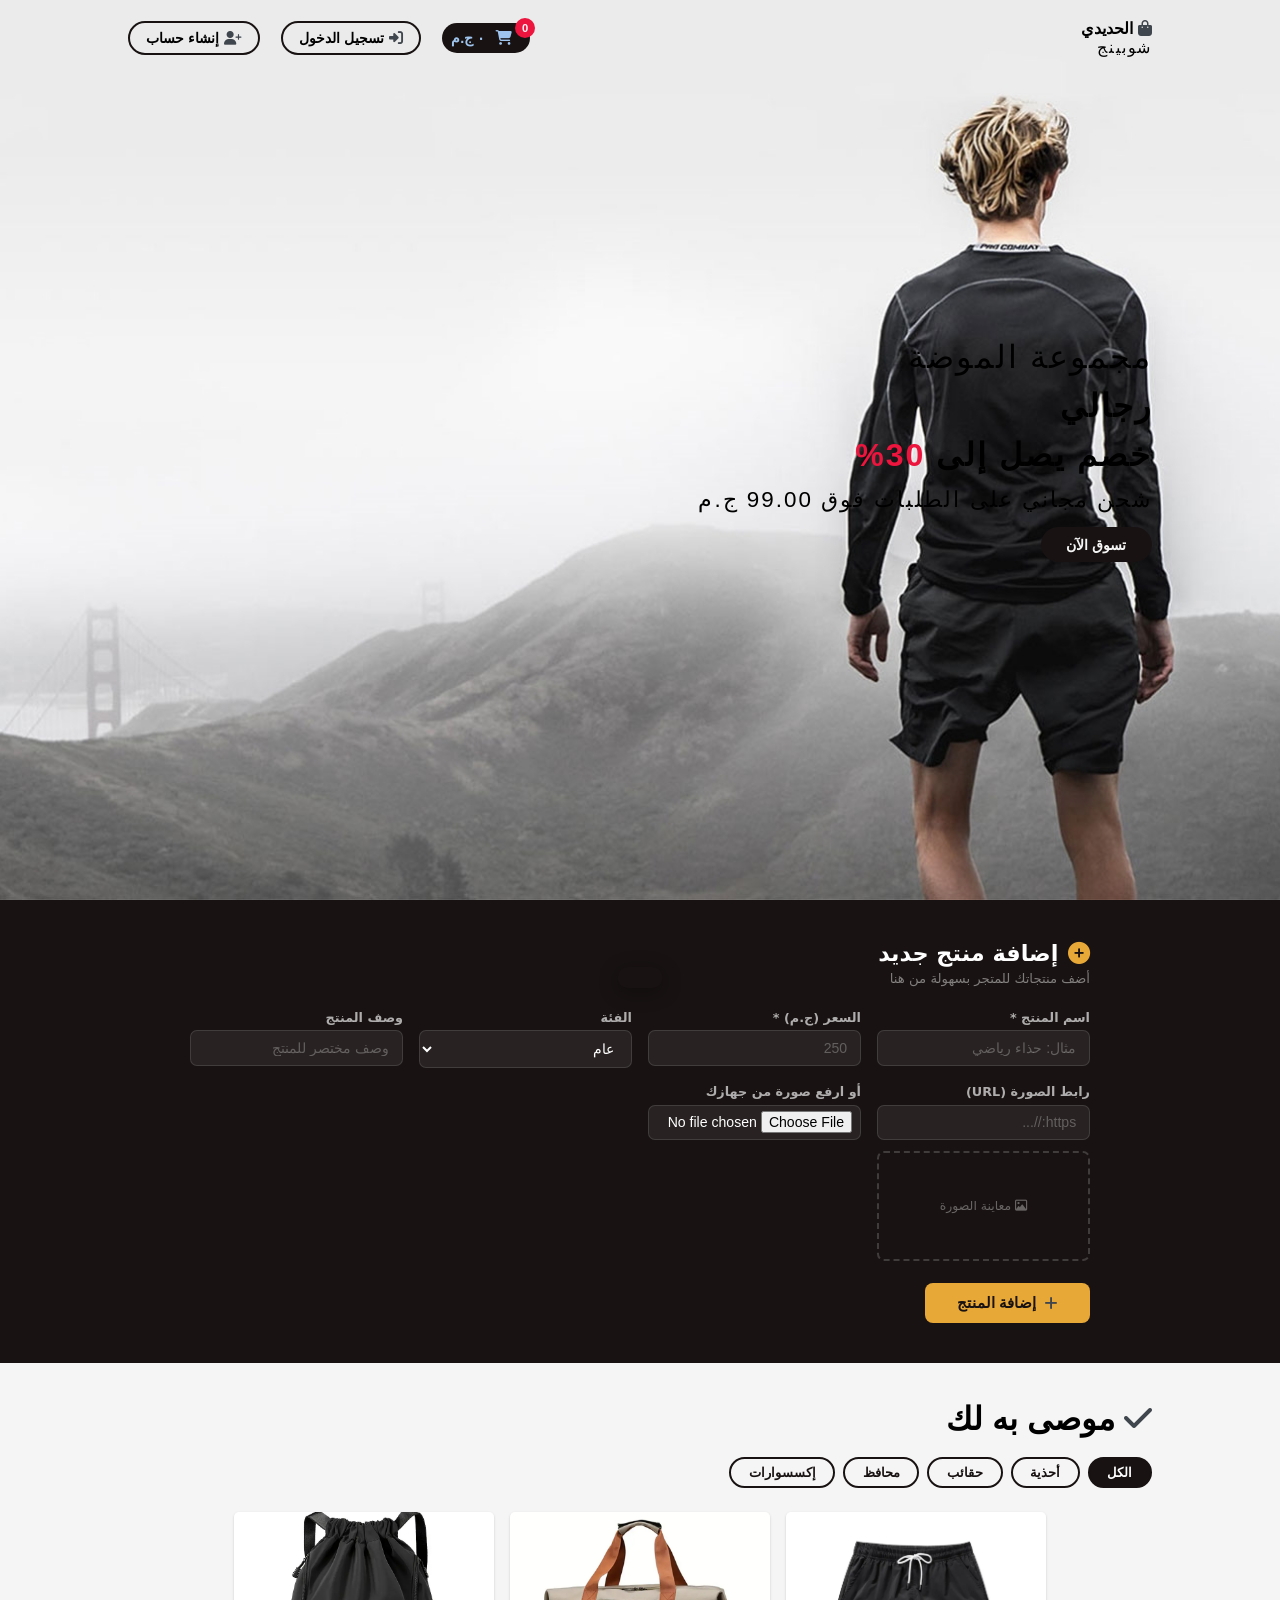
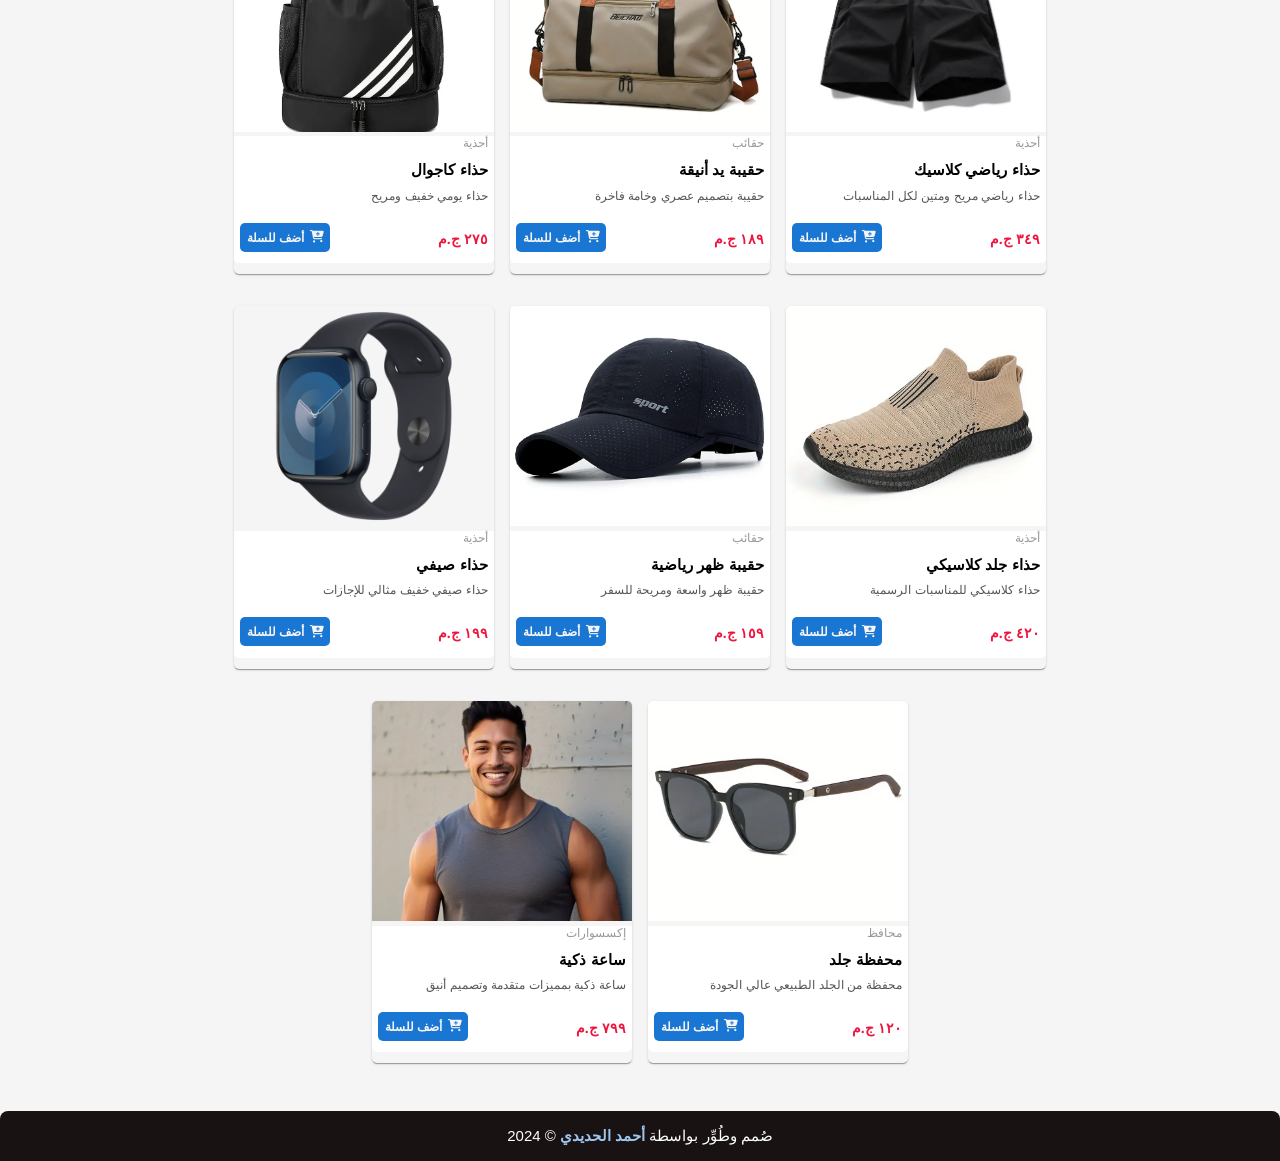
<file: index.html>
<!DOCTYPE html>
<html lang="ar" dir="rtl">

<head>
  <meta charset="UTF-8" />
  <meta name="viewport" content="width=device-width, initial-scale=1.0" />
  <link rel="shortcut icon" href="./images/bag-shopping-solid.svg" type="image/x-icon">
  <link rel="stylesheet" href="css/main.css" />
  <link rel="stylesheet" href="css/header.css">
  <link rel="stylesheet" href="css/pages/index.css">
  <link rel="stylesheet" href="css/pages/footer.css">
  <link rel="stylesheet" href="css/cart-drawer.css">
  <link rel="stylesheet" href="https://cdnjs.cloudflare.com/ajax/libs/font-awesome/6.6.0/css/all.min.css"
    integrity="sha512-Kc323vGBEqzTmouAECnVceyQqyqdsSiqLQISBL29aUW4U/M7pSPA/gEUZQqv1cwx4OnYxTxve5UMg5GT6L4JJg=="
    crossorigin="anonymous" referrerpolicy="no-referrer" />
  <title>متجر الحديدي</title>
</head>

<body>

  <div class="top-img">
    <header id="head" class="flex">
      <div class="logo">
        <i class="fa-solid fa-bag-shopping"></i>
        <span>الحديدي</span>
        <p>شوبينج</p>
      </div>
      <div class="links">
        <button class="cart" id="cart-btn" onclick="openCart()">
          <i class="fa-solid fa-cart-shopping"></i>
          <span id="header-total">0.00 ج.م</span>
          <span class="proudct-number" id="header-count">0</span>
        </button>
        <a href="./pages/signin.html" class="sign"><i class="fa-solid fa-right-to-bracket"></i>تسجيل الدخول</a>
        <a href="./pages/register.html" class="register"><i class="fa-solid fa-user-plus"></i>إنشاء حساب</a>
      </div>
    </header>

    <section class="content">
      <div class="lifestyle">مجموعة الموضة</div>
      <div class="men">رجالي</div>
      <div class="sale">خصم يصل إلى
        <span>30%</span>
      </div>
      <div class="get-free">شحن مجاني على الطلبات فوق
        <span>99.00 ج.م</span>
      </div>
      <button onclick="document.getElementById('products-section').scrollIntoView({behavior:'smooth'})">تسوق الآن</button>
    </section>
  </div>

  <!-- قسم إضافة منتج -->
  <section class="add-product-section" id="add-section">
    <div class="add-product-inner">
      <h2><i class="fa-solid fa-circle-plus"></i> إضافة منتج جديد</h2>
      <p class="add-sub">أضف منتجاتك للمتجر بسهولة من هنا</p>
      <div class="add-form-grid">
        <div class="form-grp">
          <label>اسم المنتج *</label>
          <input type="text" id="inp-name" placeholder="مثال: حذاء رياضي" />
        </div>
        <div class="form-grp">
          <label>السعر (ج.م) *</label>
          <input type="number" id="inp-price" placeholder="250" min="1" />
        </div>
        <div class="form-grp">
          <label>الفئة</label>
          <select id="inp-cat">
            <option value="عام">عام</option>
            <option value="أحذية">أحذية</option>
            <option value="حقائب">حقائب</option>
            <option value="ملابس">ملابس</option>
            <option value="إكسسوارات">إكسسوارات</option>
            <option value="أحزمة">أحزمة</option>
            <option value="قبعات">قبعات</option>
            <option value="نظارات">نظارات</option>
            <option value="محافظ">محافظ</option>
          </select>
        </div>
        <div class="form-grp">
          <label>وصف المنتج</label>
          <input type="text" id="inp-desc" placeholder="وصف مختصر للمنتج" />
        </div>
        <div class="form-grp">
          <label>رابط الصورة (URL)</label>
          <input type="url" id="inp-img-url" placeholder="https://..." oninput="previewFromUrl(this.value)" />
          <div class="img-preview-box" id="url-preview">
            <span><i class="fa-regular fa-image"></i> معاينة الصورة</span>
          </div>
        </div>
        <div class="form-grp">
          <label>أو ارفع صورة من جهازك</label>
          <input type="file" id="inp-img-file" accept="image/*" onchange="previewFromFile(this)" />
        </div>
      </div>
      <button class="btn-submit-product" onclick="addProduct()">
        <i class="fa-solid fa-plus"></i> إضافة المنتج
      </button>
    </div>
  </section>

  <main id="products-section">
    <h1 class="recommended"><i class="fa-solid fa-check"></i> موصى به لك</h1>
    <div class="filter-bar" id="filter-bar">
      <button class="filter-btn active" onclick="filterProducts('الكل', this)">الكل</button>
    </div>
    <section class="proudcts flex" id="products-grid"></section>
  </main>

  <footer>صُمم وطُوِّر بواسطة <span>أحمد الحديدي</span> © 2024</footer>

  <!-- Cart Drawer -->
  <div class="cart-overlay" id="cart-overlay" onclick="closeCart()"></div>
  <div class="cart-drawer" id="cart-drawer">
    <div class="cart-drawer-header">
      <h2><i class="fa-solid fa-cart-shopping"></i> سلة المشتريات</h2>
      <button class="btn-close-cart" onclick="closeCart()"><i class="fa-solid fa-xmark"></i></button>
    </div>
    <div class="cart-drawer-body" id="cart-body">
      <div class="cart-empty-state">
        <i class="fa-solid fa-cart-shopping"></i>
        <p>السلة فارغة</p>
      </div>
    </div>
    <div class="cart-drawer-footer" id="cart-footer" style="display:none;">
      <div class="cart-row"><span>المجموع الفرعي</span><strong id="cart-subtotal">0 ج.م</strong></div>
      <div class="cart-row"><span>الشحن</span><strong id="cart-shipping">مجاني</strong></div>
      <div class="cart-row total-row"><span>الإجمالي</span><strong id="cart-grand-total">0 ج.م</strong></div>
      <button class="btn-checkout"><i class="fa-solid fa-lock"></i> إتمام الشراء</button>
      <button class="btn-clear" onclick="clearCart()"><i class="fa-solid fa-trash-can"></i> إفراغ السلة</button>
    </div>
  </div>

  <div class="toast-msg" id="toast"><span id="toast-text"></span></div>

  <script src="js/main.js"></script>
  <script src="js/store.js"></script>
</body>
</html>
</file>
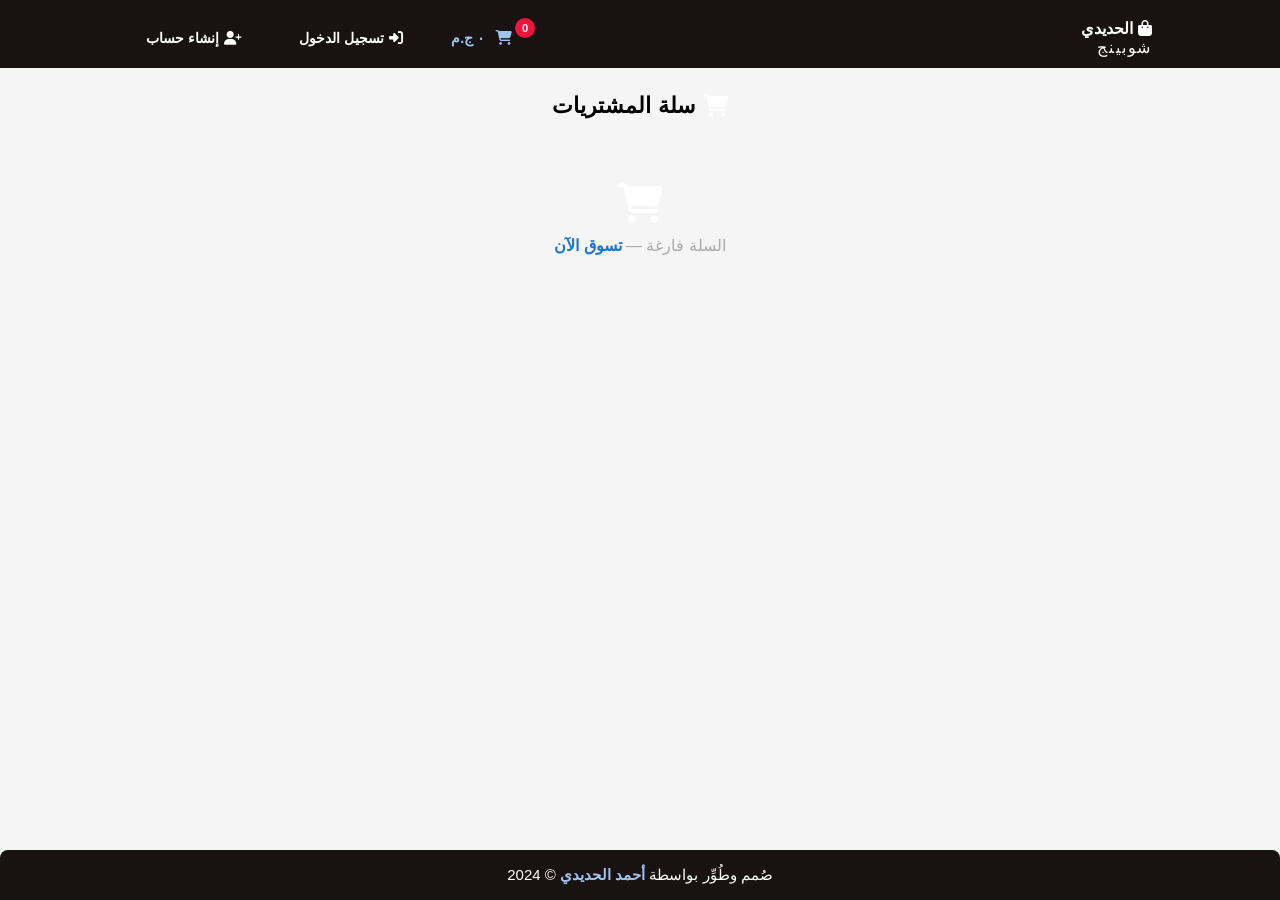
<file: pages/Cart.html>
<!DOCTYPE html>
<html lang="ar" dir="rtl">
<head>
  <meta charset="UTF-8">
  <meta name="viewport" content="width=device-width, initial-scale=1.0">
  <link rel="shortcut icon" href="../images/bag-shopping-solid.svg" type="image/x-icon">
  <link rel="stylesheet" href="../css/main.css">
  <link rel="stylesheet" href="../css/pages/cart.css">
  <link rel="stylesheet" href="../css/header.css">
  <link rel="stylesheet" href="../css/pages/footer.css">
  <link rel="stylesheet" href="https://cdnjs.cloudflare.com/ajax/libs/font-awesome/6.6.0/css/all.min.css"
    integrity="sha512-Kc323vGBEqzTmouAECnVceyQqyqdsSiqLQISBL29aUW4U/M7pSPA/gEUZQqv1cwx4OnYxTxve5UMg5GT6L4JJg=="
    crossorigin="anonymous" referrerpolicy="no-referrer" />
  <title>سلة المشتريات — الحديدي</title>
</head>
<body>
  <div class="container">
    <header class="flex">
      <a href="../index.html" class="logo">
        <i class="fa-solid fa-bag-shopping"></i>
        <span>الحديدي</span>
        <p>شوبينج</p>
      </a>
      <div class="links">
        <a href="../index.html" class="cart">
          <i class="fa-solid fa-cart-shopping"></i>
          <span id="header-total">0.00 ج.م</span>
          <span class="proudct-number" id="header-count">0</span>
        </a>
        <a href="./signin.html" class="sign"><i class="fa-solid fa-right-to-bracket"></i>تسجيل الدخول</a>
        <a href="./register.html" class="register"><i class="fa-solid fa-user-plus"></i>إنشاء حساب</a>
      </div>
    </header>

    <main>
      <h1 class="cart-page-title"><i class="fa-solid fa-cart-shopping"></i> سلة المشتريات</h1>
      <section class="main-cart" id="cart-items-list">
        <!-- تُولَّد بـ JS -->
      </section>

      <div class="cart-actions" id="cart-actions" style="display:none;">
        <button class="claer" onclick="clearCart()">
          <i class="fa-solid fa-trash-can"></i> إفراغ السلة
        </button>
      </div>

      <div class="cart-empty-page" id="cart-empty-page">
        <i class="fa-solid fa-cart-shopping"></i>
        <p>السلة فارغة — <a href="../index.html">تسوق الآن</a></p>
      </div>

      <section class="summary" id="cart-summary" style="display:none;">
        <h1>ملخص الطلب</h1>
        <div class="sup flex">
          <p>المجموع الفرعي</p>
          <span id="cart-subtotal">0 ج.م</span>
        </div>
        <div class="sup flex">
          <p>الشحن</p>
          <span id="cart-shipping">مجاني</span>
        </div>
        <div class="sup flex total-line">
          <p><strong>الإجمالي</strong></p>
          <span id="cart-grand-total"><strong>0 ج.م</strong></span>
        </div>
        <button class="check"><i class="fa-solid fa-lock"></i> إتمام الشراء</button>
        <a href="./signin.html">
          <p>سجل دخولك لإتمام الطلب</p>
        </a>
      </section>
    </main>

    <footer>صُمم وطُوِّر بواسطة <span>أحمد الحديدي</span> © 2024</footer>
  </div>

  <div class="toast-msg" id="toast"><span id="toast-text"></span></div>

  <script>
    // قراءة السلة من localStorage
    let cart = JSON.parse(localStorage.getItem('hd_cart') || '[]');

    function saveCart() { localStorage.setItem('hd_cart', JSON.stringify(cart)); }

    function renderCart() {
      const list    = document.getElementById('cart-items-list');
      const actions = document.getElementById('cart-actions');
      const summary = document.getElementById('cart-summary');
      const emptyEl = document.getElementById('cart-empty-page');

      const total = cart.reduce((s, i) => s + i.price * i.qty, 0);
      const count = cart.reduce((s, i) => s + i.qty, 0);

      document.getElementById('header-total').textContent = total.toLocaleString('ar-EG') + ' ج.م';
      document.getElementById('header-count').textContent = count;

      if (cart.length === 0) {
        list.innerHTML = '';
        actions.style.display = 'none';
        summary.style.display = 'none';
        emptyEl.style.display = 'block';
        return;
      }

      emptyEl.style.display = 'none';
      actions.style.display = 'block';
      summary.style.display = 'block';

      list.innerHTML = cart.map(item => `
        <article class="proudct flex">
          <button class="delete" onclick="removeItem(${item.id})">
            <i class="fa-solid fa-trash-can" style="color:#e12323;"></i>
          </button>
          <span class="price">${(item.price * item.qty).toLocaleString('ar-EG')} ج.م</span>
          <button class="minus" onclick="changeQty(${item.id}, -1)">
            <i class="fa-solid fa-minus" style="color:var(--buttonColor);"></i>
          </button>
          <span class="stock">${item.qty}</span>
          <button class="plus" onclick="changeQty(${item.id}, 1)">
            <i class="fa-solid fa-plus" style="color:var(--buttonColor);"></i>
          </button>
          <h2 class="proudct-name">${item.name}</h2>
          <img style="width:55px;height:55px;object-fit:cover;border-radius:5px;"
               src="${item.img || ''}" alt="${item.name}"
               onerror="this.src='https://via.placeholder.com/55?text=منتج'">
        </article>
      `).join('');

      const shipping = total >= 99 ? 'مجاني' : '30 ج.م';
      const grand    = total >= 99 ? total : total + 30;
      document.getElementById('cart-subtotal').textContent    = total.toLocaleString('ar-EG') + ' ج.م';
      document.getElementById('cart-shipping').textContent    = shipping;
      document.getElementById('cart-grand-total').innerHTML   = '<strong>' + grand.toLocaleString('ar-EG') + ' ج.م</strong>';
    }

    function changeQty(id, delta) {
      const item = cart.find(x => x.id === id);
      if (!item) return;
      item.qty += delta;
      if (item.qty <= 0) { removeItem(id); return; }
      saveCart();
      renderCart();
    }

    function removeItem(id) {
      cart = cart.filter(x => x.id !== id);
      saveCart();
      renderCart();
      showToast('تم حذف المنتج');
    }

    function clearCart() {
      cart = [];
      saveCart();
      renderCart();
      showToast('تم إفراغ السلة');
    }

    function showToast(msg) {
      const t = document.getElementById('toast');
      document.getElementById('toast-text').textContent = msg;
      t.classList.add('show');
      setTimeout(() => t.classList.remove('show'), 2500);
    }

    renderCart();
  </script>
</body>
</html>
</file>
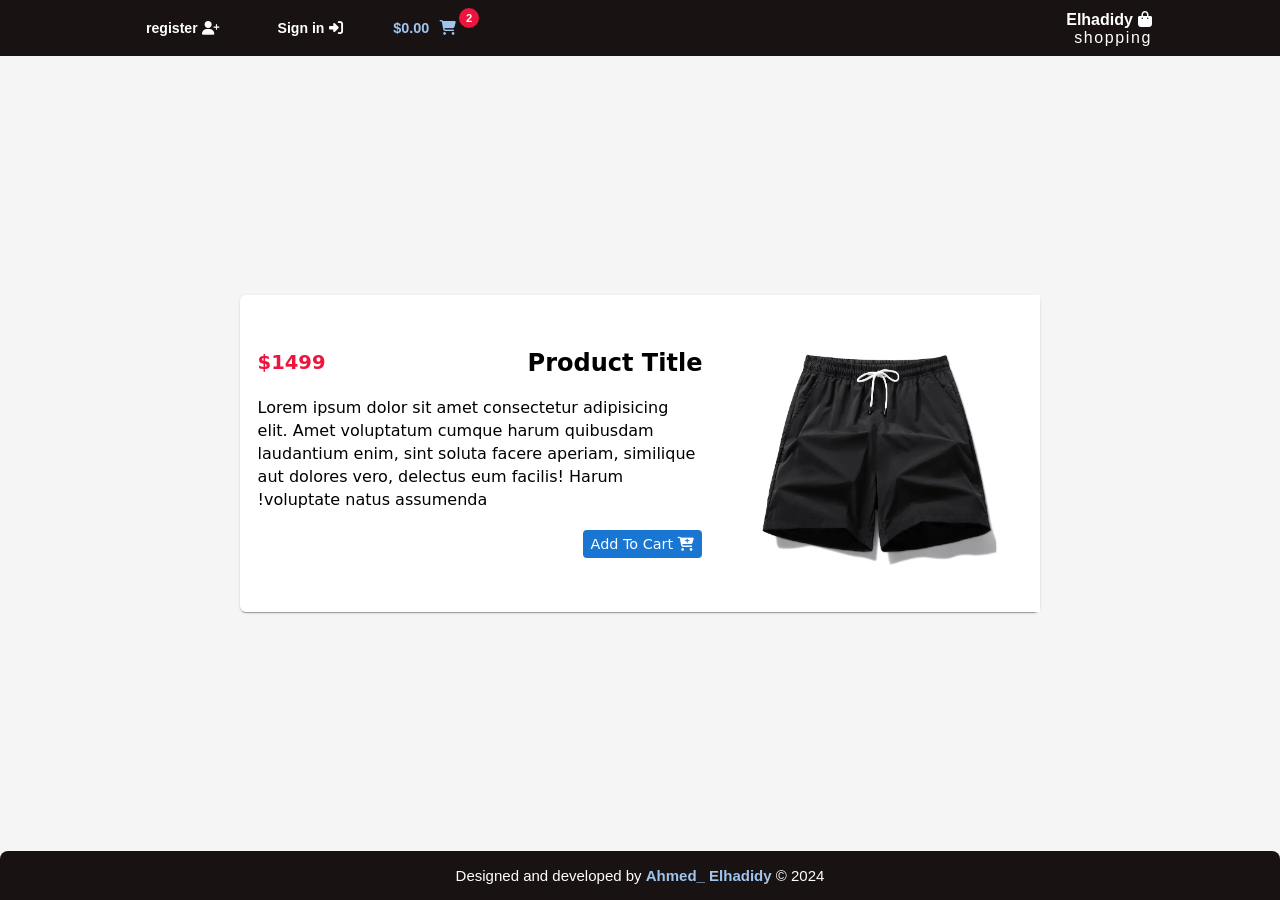
<file: pages/products-detels .html>
<!DOCTYPE html>
<html lang="en">
<head>
    <meta charset="UTF-8">
    <meta name="viewport" content="width=device-width, initial-scale=1.0">
    <link rel="shortcut icon" href="/images/bag-shopping-solid.svg" type="image/x-icon">
    <link rel="stylesheet" href="../css/main.css">
    <link rel="stylesheet" href="../css/header.css">
    <link rel="stylesheet" href="../css/pages/footer.css">
    <link rel="stylesheet" href="https://cdnjs.cloudflare.com/ajax/libs/font-awesome/6.6.0/css/all.min.css"
    integrity="sha512-Kc323vGBEqzTmouAECnVceyQqyqdsSiqLQISBL29aUW4U/M7pSPA/gEUZQqv1cwx4OnYxTxve5UMg5GT6L4JJg=="
    crossorigin="anonymous" referrerpolicy="no-referrer" />
    <link rel="stylesheet" href="../css/pages/products-detels.css">
    <title>Products-Details</title>
</head>
<body>
 <div class="container">
   <header class="flex">
     <a href="/index.html" class="logo">
       <i class="fa-solid fa-bag-shopping"></i>
       <span>Elhadidy</span>
       <p>shopping</p>
     </a>
     <div class="links">
       <a href="Cart.html" class="cart"><i class="fa-solid fa-cart-shopping"></i>
         $0.00<span class="proudct-number">2</span>
         <a href="./signin.html" class="sign"><i class="fa-solid fa-right-to-bracket"></i>Sign in</a>
         <a href="register.html" class="register"><i class="fa-solid fa-user-plus"></i>register</a>
     </div>
   </header>
  <main>
    <section class="details flex">
      <img src="/images/1.png" alt="">
      <div class="content">
        <h2 class="flex">Product Title<span>$1499</span></h2>
        <p>Lorem ipsum dolor sit amet consectetur adipisicing elit.
           Amet voluptatum cumque harum quibusdam laudantium enim, 
           sint soluta facere aperiam, similique aut dolores vero,
            delectus eum facilis! Harum voluptate natus assumenda!</p>
            <button class="flex">
              <i class="fa-solid fa-cart-plus"></i>
               Add To Cart
            </button>
      </div>
    </section>
  </main> 
   <footer>Designed and developed by <span>Ahmed_ Elhadidy</span> © 2024 </footer>
 </div>
</body>
</html>
</file>
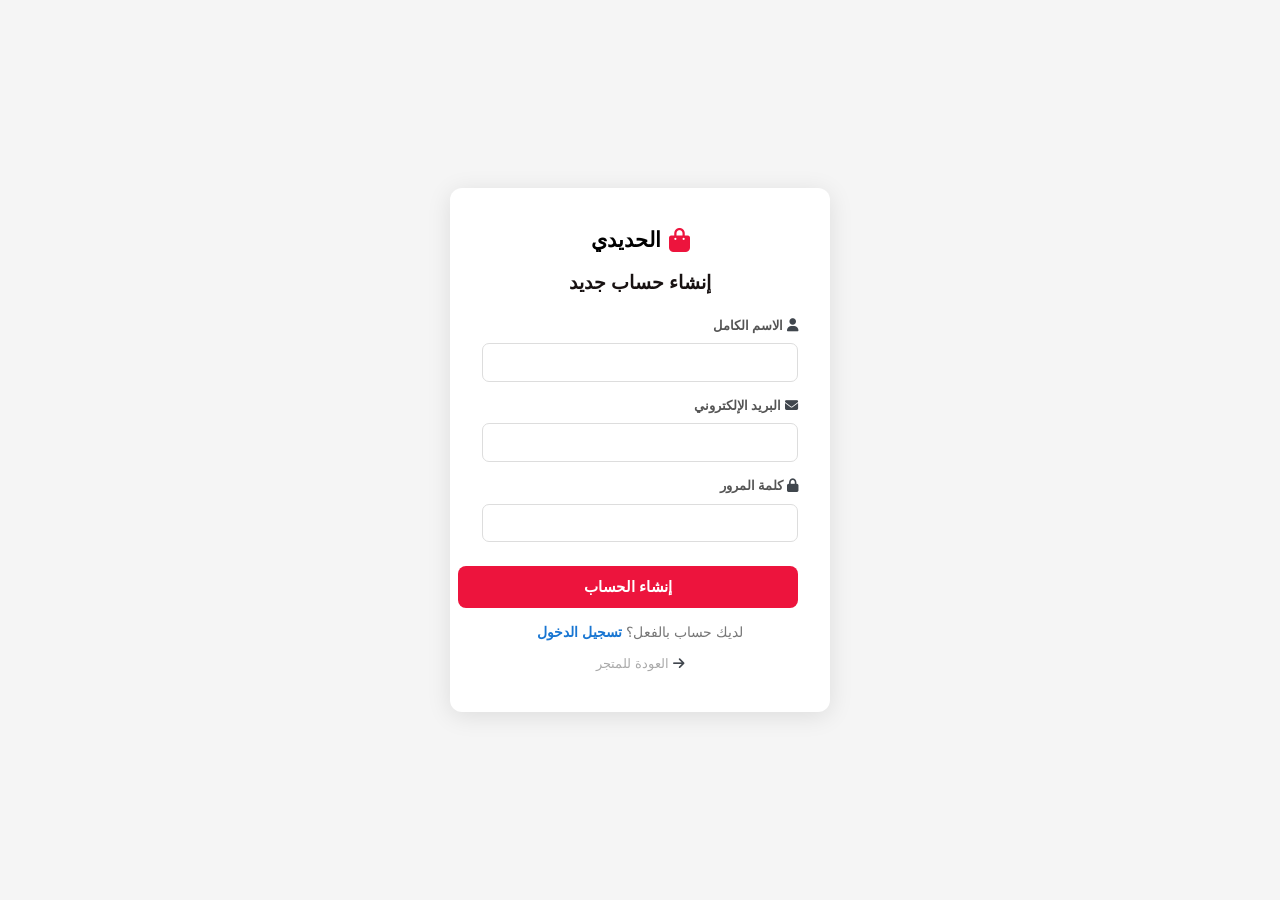
<file: pages/register.html>
<!DOCTYPE html>
<html lang="ar" dir="rtl">
<head>
  <meta charset="UTF-8">
  <meta name="viewport" content="width=device-width, initial-scale=1.0">
  <link rel="shortcut icon" href="../images/bag-shopping-solid.svg" type="image/x-icon">
  <link rel="stylesheet" href="../css/main.css">
  <link rel="stylesheet" href="../css/pages/register.css">
  <link rel="stylesheet" href="../css/header.css">
  <link rel="stylesheet" href="../css/pages/footer.css">
  <link rel="stylesheet" href="https://cdnjs.cloudflare.com/ajax/libs/font-awesome/6.6.0/css/all.min.css"
    integrity="sha512-Kc323vGBEqzTmouAECnVceyQqyqdsSiqLQISBL29aUW4U/M7pSPA/gEUZQqv1cwx4OnYxTxve5UMg5GT6L4JJg=="
    crossorigin="anonymous" referrerpolicy="no-referrer" />
  <title>إنشاء حساب — الحديدي</title>
</head>
<body>
  <div class="auth-container">
    <div class="auth-card">
      <div class="auth-logo">
        <i class="fa-solid fa-bag-shopping"></i>
        <span>الحديدي</span>
      </div>
      <h1>إنشاء حساب جديد</h1>
      <div class="form-grp">
        <label><i class="fa-solid fa-user"></i> الاسم الكامل</label>
        <input type="text" placeholder="أحمد محمد" />
      </div>
      <div class="form-grp">
        <label><i class="fa-solid fa-envelope"></i> البريد الإلكتروني</label>
        <input type="email" placeholder="example@mail.com" />
      </div>
      <div class="form-grp">
        <label><i class="fa-solid fa-lock"></i> كلمة المرور</label>
        <input type="password" placeholder="••••••••" />
      </div>
      <button class="btn-auth">إنشاء الحساب</button>
      <p class="auth-switch">لديك حساب بالفعل؟ <a href="./signin.html">تسجيل الدخول</a></p>
      <a href="../index.html" class="back-home"><i class="fa-solid fa-arrow-right"></i> العودة للمتجر</a>
    </div>
  </div>
  <style>
    .auth-container { min-height:100vh; display:flex; align-items:center; justify-content:center; background:var(--bodyBG); }
    .auth-card { background:#fff; padding:2.5rem 2rem; border-radius:12px; box-shadow:0 4px 24px rgba(0,0,0,0.1); width:100%; max-width:380px; text-align:center; }
    .auth-logo { display:flex; align-items:center; justify-content:center; gap:0.5rem; margin-bottom:1.2rem; }
    .auth-logo i { color:var(--numberColor); font-size:1.5rem; }
    .auth-logo span { font-family:'Cairo',sans-serif; font-weight:900; font-size:1.3rem; }
    .auth-card h1 { font-family:'Cairo',sans-serif; font-size:1.2rem; margin-bottom:1.5rem; color:var(--bodyFont); }
    .form-grp { text-align:right; margin-bottom:1rem; }
    .form-grp label { display:block; font-family:'Cairo',sans-serif; font-size:0.82rem; color:#555; margin-bottom:0.3rem; font-weight:600; }
    .form-grp input { width:100%; padding:0.65rem 0.9rem; border:1.5px solid #ddd; border-radius:7px; font-family:'Cairo',sans-serif; font-size:0.9rem; transition:border-color 0.2s; }
    .form-grp input:focus { outline:none; border-color:var(--buttonColor); }
    .btn-auth { width:100%; background:var(--numberColor); color:#fff; padding:0.75rem; border-radius:8px; font-family:'Cairo',sans-serif; font-weight:700; font-size:0.95rem; cursor:pointer; margin-top:0.5rem; transition:0.2s; }
    .btn-auth:hover { background:#b71c1c; }
    .auth-switch { font-family:'Cairo',sans-serif; font-size:0.85rem; color:#777; margin-top:1rem; }
    .auth-switch a { color:var(--buttonColor); font-weight:700; }
    .back-home { display:inline-block; margin-top:1rem; font-family:'Cairo',sans-serif; font-size:0.82rem; color:#aaa; }
    .back-home:hover { color:var(--bodyFont); }
  </style>
</body>
</html>
</file>
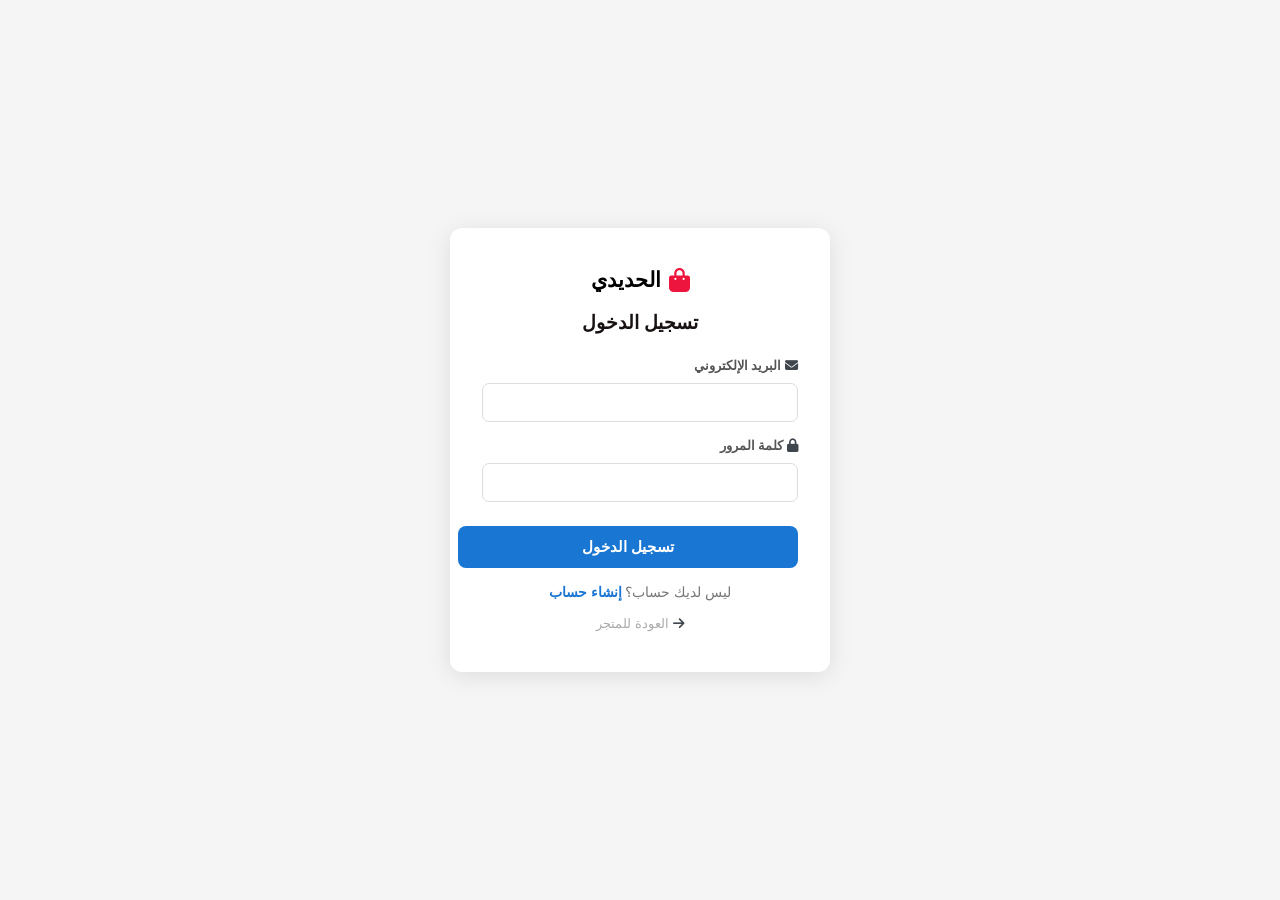
<file: pages/signin.html>
<!DOCTYPE html>
<html lang="ar" dir="rtl">
<head>
  <meta charset="UTF-8">
  <meta name="viewport" content="width=device-width, initial-scale=1.0">
  <link rel="shortcut icon" href="../images/bag-shopping-solid.svg" type="image/x-icon">
  <link rel="stylesheet" href="../css/main.css">
  <link rel="stylesheet" href="../css/pages/signin.css">
  <link rel="stylesheet" href="../css/header.css">
  <link rel="stylesheet" href="../css/pages/footer.css">
  <link rel="stylesheet" href="https://cdnjs.cloudflare.com/ajax/libs/font-awesome/6.6.0/css/all.min.css"
    integrity="sha512-Kc323vGBEqzTmouAECnVceyQqyqdsSiqLQISBL29aUW4U/M7pSPA/gEUZQqv1cwx4OnYxTxve5UMg5GT6L4JJg=="
    crossorigin="anonymous" referrerpolicy="no-referrer" />
  <title>تسجيل الدخول — الحديدي</title>
</head>
<body>
  <div class="auth-container">
    <div class="auth-card">
      <div class="auth-logo">
        <i class="fa-solid fa-bag-shopping"></i>
        <span>الحديدي</span>
      </div>
      <h1>تسجيل الدخول</h1>
      <div class="form-grp">
        <label><i class="fa-solid fa-envelope"></i> البريد الإلكتروني</label>
        <input type="email" placeholder="example@mail.com" />
      </div>
      <div class="form-grp">
        <label><i class="fa-solid fa-lock"></i> كلمة المرور</label>
        <input type="password" placeholder="••••••••" />
      </div>
      <button class="btn-auth">تسجيل الدخول</button>
      <p class="auth-switch">ليس لديك حساب؟ <a href="./register.html">إنشاء حساب</a></p>
      <a href="../index.html" class="back-home"><i class="fa-solid fa-arrow-right"></i> العودة للمتجر</a>
    </div>
  </div>
  <style>
    .auth-container { min-height:100vh; display:flex; align-items:center; justify-content:center; background:var(--bodyBG); }
    .auth-card { background:#fff; padding:2.5rem 2rem; border-radius:12px; box-shadow:0 4px 24px rgba(0,0,0,0.1); width:100%; max-width:380px; text-align:center; }
    .auth-logo { display:flex; align-items:center; justify-content:center; gap:0.5rem; margin-bottom:1.2rem; }
    .auth-logo i { color:var(--numberColor); font-size:1.5rem; }
    .auth-logo span { font-family:'Cairo',sans-serif; font-weight:900; font-size:1.3rem; }
    .auth-card h1 { font-family:'Cairo',sans-serif; font-size:1.2rem; margin-bottom:1.5rem; color:var(--bodyFont); }
    .form-grp { text-align:right; margin-bottom:1rem; }
    .form-grp label { display:block; font-family:'Cairo',sans-serif; font-size:0.82rem; color:#555; margin-bottom:0.3rem; font-weight:600; }
    .form-grp input { width:100%; padding:0.65rem 0.9rem; border:1.5px solid #ddd; border-radius:7px; font-family:'Cairo',sans-serif; font-size:0.9rem; transition:border-color 0.2s; }
    .form-grp input:focus { outline:none; border-color:var(--buttonColor); }
    .btn-auth { width:100%; background:var(--buttonColor); color:#fff; padding:0.75rem; border-radius:8px; font-family:'Cairo',sans-serif; font-weight:700; font-size:0.95rem; cursor:pointer; margin-top:0.5rem; transition:0.2s; }
    .btn-auth:hover { background:#1565c0; }
    .auth-switch { font-family:'Cairo',sans-serif; font-size:0.85rem; color:#777; margin-top:1rem; }
    .auth-switch a { color:var(--buttonColor); font-weight:700; }
    .back-home { display:inline-block; margin-top:1rem; font-family:'Cairo',sans-serif; font-size:0.82rem; color:#aaa; }
    .back-home:hover { color:var(--bodyFont); }
  </style>
</body>
</html>
</file>
<file: css/main.css>
/* ===============
      Colors
================== */
:root {
  --bodyBG: #f5f5f5;
  --bodyFont: #181212;
  --fontColor: #9fc5ef;
  --icon: #40464d;
  --numberColor: #ed143d;
  --redButton: #ed143d;
  --buttonColor: #1976d2;
  --footer-bg: #181212;
  --white: #fff;
}

.border { border: 2px red solid; }
.flex { display: flex; align-items: center; }

* { margin: 0; padding: 0; user-select: none; }

@import url("https://fonts.googleapis.com/css2?family=Cairo:wght@300;400;600;700;900&display=swap");

html {
  font-family: 'Cairo', system-ui, sans-serif;
  box-sizing: border-box;
  scroll-behavior: smooth;
  direction: rtl;
}
body { background-color: var(--bodyBG); }

main {
  width: 80%;
  margin-inline: auto;
}
@media (width < 600px) {
  main { width: 100%; }
}

*, *:before, *:after { box-sizing: inherit; }

::-webkit-scrollbar { width: 0.88rem; }
::-webkit-scrollbar-track {
  border: 7px solid #292c3b;
  box-shadow: inset 0 0 2.5px 2px rgba(0,0,0,0.5);
  border-radius: 4px;
  background-color: #d4d4d8;
}
::-webkit-scrollbar-thumb { background: #999; border-radius: 2px; }
::-webkit-scrollbar-thumb:hover { background: #555; }
html { scrollbar-color: #9e4673 #3d4a59; }

.fixed {
  position: fixed;
  right: 0; left: 0;
  background-color: var(--footer-bg);
  z-index: 11;
  color: var(--white);
  & .fa-solid { color: var(--white); }
}

a, button {
  all: unset;
  display: inline-block;
  transition: 0.2s;
}
button:active, a:active { scale: 0.8; }
button:hover, a:hover { cursor: pointer; }
button:disabled { opacity: 0.7; cursor: no-drop; scale: 1; }
li { list-style: none; }
.fa-solid { color: var(--icon); }

/* ======= ADD PRODUCT SECTION ======= */
.add-product-section {
  background: var(--bodyFont);
  padding: 2.5rem 5%;
}
.add-product-inner { max-width: 900px; margin-inline: auto; }
.add-product-section h2 {
  color: var(--white);
  font-size: 1.4rem;
  font-weight: 700;
  margin-bottom: 0.3rem;
  display: flex;
  align-items: center;
  gap: 0.6rem;
}
.add-product-section h2 i { color: #e8a838; }
.add-sub { color: rgba(255,255,255,0.45); font-size: 0.83rem; margin-bottom: 1.5rem; }

.add-form-grid {
  display: grid;
  grid-template-columns: repeat(auto-fit, minmax(190px, 1fr));
  gap: 1rem;
}
.form-grp { display: flex; flex-direction: column; gap: 0.35rem; }
.form-grp label { color: rgba(255,255,255,0.65); font-size: 0.8rem; font-weight: 600; }
.form-grp input,
.form-grp select {
  background: rgba(255,255,255,0.07);
  border: 1.5px solid rgba(255,255,255,0.12);
  border-radius: 7px;
  color: var(--white);
  font-family: 'Cairo', sans-serif;
  font-size: 0.88rem;
  padding: 0.55rem 0.8rem;
  transition: border-color 0.2s;
}
.form-grp input[type="file"] { padding: 0.35rem 0.5rem; cursor: pointer; }
.form-grp input:focus,
.form-grp select:focus { outline: none; border-color: #e8a838; }
.form-grp input::placeholder { color: rgba(255,255,255,0.28); }
.form-grp select option { background: #181212; }

.img-preview-box {
  width: 100%;
  height: 110px;
  border: 2px dashed rgba(255,255,255,0.18);
  border-radius: 7px;
  display: flex;
  align-items: center;
  justify-content: center;
  color: rgba(255,255,255,0.35);
  font-size: 0.78rem;
  overflow: hidden;
  margin-top: 0.3rem;
}
.img-preview-box img { width: 100%; height: 100%; object-fit: cover; border-radius: 5px; }

.btn-submit-product {
  display: inline-flex;
  align-items: center;
  gap: 0.5rem;
  background: #e8a838;
  color: var(--bodyFont);
  padding: 0.7rem 2rem;
  border-radius: 8px;
  font-family: 'Cairo', sans-serif;
  font-weight: 700;
  font-size: 0.95rem;
  margin-top: 1.4rem;
  cursor: pointer;
  transition: 0.2s;
}
.btn-submit-product:hover { background: #f0b840; transform: translateY(-1px); }

/* ======= FILTER BAR ======= */
.filter-bar {
  display: flex;
  gap: 0.5rem;
  flex-wrap: wrap;
  margin: 1.2rem 0 1.5rem;
}
.filter-btn {
  padding: 0.35rem 1.1rem;
  border-radius: 20px;
  border: 2px solid var(--bodyFont);
  font-family: 'Cairo', sans-serif;
  font-size: 0.82rem;
  font-weight: 600;
  color: var(--bodyFont);
  cursor: pointer;
}
.filter-btn.active,
.filter-btn:hover {
  background: var(--bodyFont);
  color: var(--white);
}

/* ======= EMPTY PRODUCTS ======= */
.no-products {
  text-align: center;
  padding: 3rem 1rem;
  color: #aaa;
  width: 100%;
}
.no-products i { font-size: 2.5rem; margin-bottom: 0.8rem; display: block; color: #ccc; }

/* ======= TOAST ======= */
.toast-msg {
  position: fixed;
  bottom: 2rem;
  left: 50%;
  transform: translateX(-50%) translateY(120px);
  background: var(--bodyFont);
  color: var(--white);
  padding: 0.65rem 1.4rem;
  border-radius: 25px;
  font-family: 'Cairo', sans-serif;
  font-size: 0.88rem;
  z-index: 500;
  transition: transform 0.3s ease;
  box-shadow: 0 4px 20px rgba(0,0,0,0.3);
  white-space: nowrap;
}
.toast-msg.show { transform: translateX(-50%) translateY(0); }
</file>
<file: css/header.css>
header.flex {
  justify-content: space-between;
  align-items: center;
  padding-inline: 10%;
  padding-top: 1.2rem;

  & .sign { margin-inline: 1rem; }

  & .sign,
  .register {
    padding: 0.44rem 1rem;
    border: 2px solid var(--bodyFont);
    border-radius: 20px;
    font-size: 0.88rem;
    font-weight: 600;
    font-family: 'Cairo', sans-serif;
  }
  & .links .fa-solid { margin-left: 0.3rem; }

  & .sign:hover,
  .register:hover,
  .sign:hover .fa-solid,
  .register:hover .fa-solid {
    background-color: var(--bodyFont);
    color: var(--fontColor);
  }

  & .cart {
    position: relative;
    padding: 0.44rem 1.1rem 0.44rem 0.6rem;
    background-color: var(--bodyFont);
    border-radius: 20px;
    color: var(--fontColor);
    font-size: 0.9rem;
    font-weight: 600;
    font-family: 'Cairo', sans-serif;
    display: inline-flex;
    align-items: center;
    gap: 0.4rem;
    cursor: pointer;
  }
  & .cart .fa-solid { color: var(--fontColor); }
  & .cart .proudct-number {
    position: absolute;
    width: 20px; height: 20px;
    background-color: var(--numberColor);
    top: -5px; right: -5px;
    font-size: 0.7rem;
    font-weight: bold;
    color: var(--bodyBG);
    border-radius: 50%;
    display: flex;
    align-items: center;
    justify-content: center;
  }
  & .logo .fa-solid { font-size: 1rem; }
  & .logo span { font-weight: bold; font-family: 'Cairo', sans-serif; }
  & .logo p { letter-spacing: 0.1rem; font-weight: 400; font-family: 'Cairo', sans-serif; }
}

@media (width < 600px) {
  header.flex {
    justify-content: center;
    padding-inline: 0;
    & .logo .fa-solid, p { display: none; }
    & .links {
      display: flex;
      flex-wrap: wrap;
      gap: 1rem;
      margin-right: 10px;
      justify-content: center;
    }
  }
}
</file>
<file: css/pages/index.css>
div.top-img {
  position: relative;
  background-image: url(../../images/bac.jpg);
  height: 100vh;
  background-position: center;
  background-repeat: no-repeat;
  background-size: cover;
  background-attachment: fixed;
}
@media (width < 1000px) {
  div.top-img { background-position: left; }
}

section.content {
  position: absolute;
  letter-spacing: 2px;
  transform: translateY(-50%);
  top: 50%;
  font-size: 2rem;
  margin-right: 10%;

  & .lifestyle {
    text-transform: uppercase;
    font-size: 2rem;
    font-family: 'Cairo', sans-serif;
  }
  & .men {
    text-transform: uppercase;
    margin-top: 0.7rem;
    font-weight: bold;
    font-family: 'Cairo', sans-serif;
  }
  & .sale {
    margin-block: 0.7rem;
    text-transform: uppercase;
    font-weight: bold;
    font-family: 'Cairo', sans-serif;
  }
  & .sale span { color: var(--numberColor); }
  & .get-free {
    font-size: 1.4rem;
    font-family: 'Cairo', sans-serif;
  }
  & button {
    background-color: var(--bodyFont);
    letter-spacing: 0;
    border-radius: 20px;
    padding: 0.6rem 1.6rem;
    margin-top: 0.9rem;
    font-size: 0.9rem;
    font-family: 'Cairo', sans-serif;
    font-weight: 700;
    color: var(--bodyBG);
    cursor: pointer;
  }
  & button:hover { background-color: #333; }
}

main .recommended {
  margin: 2.3rem 0 1rem 0;
  font-family: 'Cairo', sans-serif;
}
@media (width < 600px) {
  main .recommended {
    margin: 2.3rem 0 1rem 0;
    font-size: 1.5rem;
  }
}

main section.proudcts.flex {
  flex-wrap: wrap;
  justify-content: center;
  gap: 2rem 1rem;
  padding-bottom: 3rem;

  & article.card {
    border-radius: 5px;
    box-shadow: 0px 2px 1px -1px rgba(0,0,0,0.2),
      0px 1px 1px 0px rgba(0,0,0,0.14),
      0px 1px 3px 0px rgba(0,0,0,0.12);
    transition: 0.2s;
  }
  & article.card:hover { scale: 1.01; }

  & img {
    width: 260px;
    height: 220px;
    object-fit: cover;
    border-radius: 5px 5px 0 0;
    display: block;
  }
  & .content {
    width: 260px;
    background-color: #fff;
    border-radius: 0 0 5px 5px;
  }
  & .content .flex {
    justify-content: space-between;
    padding-inline: 0.4rem;
    margin-top: 0.5rem;
    margin-bottom: 0.7rem;
  }
  & .content .title {
    padding-top: 0.7rem;
    padding-inline: 0.4rem;
    font-family: 'Cairo', sans-serif;
    font-size: 0.95rem;
    font-weight: 700;
  }
  & .content .cat-label {
    padding-inline: 0.4rem;
    font-size: 0.72rem;
    color: #999;
    margin-top: 0.3rem;
    font-family: 'Cairo', sans-serif;
  }
  & .content .descrption {
    margin-top: 0.4rem;
    margin-bottom: 0.5rem;
    font-size: 0.78rem;
    padding-inline: 0.4rem;
    line-height: 1.3rem;
    color: #555;
    font-family: 'Cairo', sans-serif;
  }
  & .content .price {
    font-size: 0.88rem;
    font-weight: bold;
    color: var(--numberColor);
    font-family: 'Cairo', sans-serif;
  }
  & .content button {
    font-size: 0.78rem;
    padding: 0.44rem 0.8rem;
    border-radius: 5px;
    color: var(--bodyBG);
    background-color: var(--buttonColor);
    gap: 0.33rem;
    font-family: 'Cairo', sans-serif;
    font-weight: 600;
    cursor: pointer;
    display: inline-flex;
    align-items: center;
  }
  & .content button:hover { background-color: #1565c0; }
  & .content button.added { background-color: #2e7d32; }
  & .content .fa-solid { color: var(--bodyBG); }
}
</file>
<file: css/pages/footer.css>
footer {
  text-align: center;
  background-color: var(--footer-bg);
  border-top-left-radius: 8px;
  border-top-right-radius: 8px;
  padding-block: 1rem;
  margin-top: 0;
  color: white;
  font-size: 15px;
  font-family: 'Cairo', sans-serif;

  & span {
    color: var(--fontColor);
    font-weight: bold;
    cursor: pointer;
  }
}
</file>
<file: css/cart-drawer.css>
/* ======= CART DRAWER ======= */
.cart-overlay {
  position: fixed;
  inset: 0;
  background: rgba(0,0,0,0.5);
  z-index: 200;
  opacity: 0;
  pointer-events: none;
  transition: opacity 0.3s;
}
.cart-overlay.open { opacity: 1; pointer-events: all; }

.cart-drawer {
  position: fixed;
  top: 0;
  left: 0;
  width: 100%;
  max-width: 400px;
  height: 100vh;
  background: var(--white);
  z-index: 201;
  transform: translateX(-110%);
  transition: transform 0.35s cubic-bezier(0.4, 0, 0.2, 1);
  display: flex;
  flex-direction: column;
  box-shadow: 4px 0 30px rgba(0,0,0,0.25);
  direction: rtl;
}
.cart-drawer.open { transform: translateX(0); }

.cart-drawer-header {
  background: var(--bodyFont);
  color: var(--white);
  padding: 1.1rem 1.3rem;
  display: flex;
  align-items: center;
  justify-content: space-between;
  flex-shrink: 0;
}
.cart-drawer-header h2 {
  font-size: 1rem;
  font-weight: 700;
  font-family: 'Cairo', sans-serif;
  display: flex;
  align-items: center;
  gap: 0.5rem;
  color: var(--white);
}
.cart-drawer-header h2 .fa-solid { color: #e8a838; }
.btn-close-cart {
  color: rgba(255,255,255,0.6);
  font-size: 1.2rem;
  cursor: pointer;
  padding: 0.3rem;
  transition: color 0.2s;
}
.btn-close-cart:hover { color: var(--white); }

.cart-drawer-body {
  flex: 1;
  overflow-y: auto;
  padding: 1rem 1.2rem;
}

.cart-empty-state {
  text-align: center;
  padding: 3rem 1rem;
  color: #bbb;
}
.cart-empty-state i { font-size: 2.8rem; margin-bottom: 0.8rem; display: block; color: #ddd; }
.cart-empty-state p { font-family: 'Cairo', sans-serif; font-size: 0.95rem; color: #aaa; }

.cart-item {
  display: flex;
  align-items: center;
  gap: 0.8rem;
  padding: 0.85rem 0;
  border-bottom: 1px solid #f0ece4;
}
.cart-item img {
  width: 58px; height: 58px;
  object-fit: cover;
  border-radius: 7px;
  flex-shrink: 0;
  background: #f5f5f5;
}
.cart-item-info { flex: 1; min-width: 0; }
.cart-item-name {
  font-weight: 700;
  font-size: 0.86rem;
  font-family: 'Cairo', sans-serif;
  margin-bottom: 0.2rem;
  white-space: nowrap;
  overflow: hidden;
  text-overflow: ellipsis;
}
.cart-item-price {
  color: var(--numberColor);
  font-weight: 700;
  font-size: 0.83rem;
  font-family: 'Cairo', sans-serif;
}
.qty-control {
  display: flex;
  align-items: center;
  gap: 0.4rem;
  margin-top: 0.35rem;
}
.qty-btn {
  width: 22px; height: 22px;
  border-radius: 50%;
  background: #f0f0f0;
  border: 1px solid #ddd;
  font-size: 0.82rem;
  display: flex;
  align-items: center;
  justify-content: center;
  font-weight: 700;
  color: var(--bodyFont);
  cursor: pointer;
  transition: 0.15s;
  flex-shrink: 0;
}
.qty-btn:hover { background: var(--bodyFont); color: var(--white); }
.qty-num {
  font-weight: 700;
  font-size: 0.88rem;
  min-width: 20px;
  text-align: center;
  font-family: 'Cairo', sans-serif;
}
.btn-del-item {
  color: var(--numberColor);
  font-size: 0.95rem;
  cursor: pointer;
  padding: 0.3rem;
  flex-shrink: 0;
  transition: 0.15s;
}
.btn-del-item:hover { color: #8b1a1a; }

.cart-drawer-footer {
  padding: 1.1rem 1.3rem;
  background: #fafafa;
  border-top: 2px solid #f0ece4;
  flex-shrink: 0;
}
.cart-row {
  display: flex;
  justify-content: space-between;
  align-items: center;
  margin-bottom: 0.5rem;
}
.cart-row span {
  font-size: 0.87rem;
  color: #777;
  font-family: 'Cairo', sans-serif;
}
.cart-row strong {
  font-family: 'Cairo', sans-serif;
  font-weight: 700;
  font-size: 0.9rem;
}
.total-row strong {
  color: var(--numberColor);
  font-size: 1.05rem;
}

.btn-checkout {
  display: flex;
  align-items: center;
  justify-content: center;
  gap: 0.5rem;
  width: 100%;
  background: var(--buttonColor);
  color: var(--white);
  padding: 0.85rem;
  border-radius: 8px;
  font-family: 'Cairo', sans-serif;
  font-weight: 700;
  font-size: 0.92rem;
  text-align: center;
  margin-top: 0.9rem;
  cursor: pointer;
  transition: 0.2s;
}
.btn-checkout:hover { background: #1565c0; }

.btn-clear {
  display: flex;
  align-items: center;
  justify-content: center;
  gap: 0.4rem;
  width: 100%;
  background: transparent;
  color: #999;
  padding: 0.5rem;
  border-radius: 7px;
  font-family: 'Cairo', sans-serif;
  font-size: 0.8rem;
  margin-top: 0.4rem;
  cursor: pointer;
  transition: 0.2s;
}
.btn-clear:hover { color: var(--numberColor); }

@media (max-width: 600px) {
  .cart-drawer { max-width: 100%; }
}
</file>
<file: css/pages/cart.css>
.container {
  min-height: 100vh;
  display: grid;
  grid-template-rows: auto 1fr auto;
  background-color: var(--bodyBG);

  & header {
    background-color: var(--bodyFont);
    color: var(--white);
    padding-block: 0.7rem;
  }
  & .fa-solid { color: var(--white); }
  & main { text-align: center; padding-bottom: 2rem; }

  & .sign:hover,
  .register:hover {
    border: 1px solid rgb(152,154,189);
    padding: .5rem 1.1rem;
    background-color: var(--fontColor);
  }
  & .cart:hover {
    border: 1px solid rgb(152,154,189);
    padding: 0.5rem 1.1rem 0.5rem 0.7rem;
  }
  & .logo:hover { cursor: pointer; scale: 0.9; }
}

.cart-page-title {
  font-family: 'Cairo', sans-serif;
  font-size: 1.4rem;
  margin: 1.5rem auto 1rem;
  width: fit-content;
  display: flex;
  align-items: center;
  gap: 0.5rem;
}

.cart-empty-page {
  text-align: center;
  padding: 3rem 1rem;
  color: #aaa;
  font-family: 'Cairo', sans-serif;
  font-size: 1rem;
}
.cart-empty-page i { font-size: 2.5rem; margin-bottom: 0.8rem; display: block; color: #ccc; }
.cart-empty-page a { color: var(--buttonColor); font-weight: 700; }

section.main-cart { margin-inline: auto; max-width: 500px; }

article.proudct.flex {
  justify-content: space-between;
  align-items: center;
  max-width: 480px;
  font-weight: bold;
  margin-inline: auto;
  padding: 0.6rem 0.8rem;
  margin-block: 0.8rem;
  border-top: 2px solid var(--buttonColor);
  border-radius: 4px;
  box-shadow: 0px 2px 1px -1px rgba(0,0,0,0.2),
              0px 1px 1px 0px rgba(0,0,0,0.14),
              0px 1px 3px 0px rgba(0,0,0,0.12);
  background: var(--white);
  gap: 0.5rem;
}

article.proudct .stock {
  background-color: var(--buttonColor);
  color: var(--white);
  border-radius: 50%;
  padding: 0 0.4rem;
  text-align: center;
  font-size: 0.88rem;
  min-width: 24px;
  text-align: center;
}

.proudct-name {
  font-family: 'Cairo', sans-serif;
  font-size: 0.88rem;
  font-weight: 700;
  flex: 1;
  text-align: right;
}

.cart-actions {
  margin: 1rem auto;
  width: fit-content;
}

button.claer {
  background-color: var(--redButton);
  color: var(--white);
  border-radius: 4px;
  padding: 6px 12px;
  font-size: 0.82rem;
  font-family: 'Cairo', sans-serif;
  font-weight: 600;
  cursor: pointer;
  display: inline-flex;
  align-items: center;
  gap: 0.4rem;
}
button.claer:hover { background-color: #b71c1c; }

section.summary {
  background-color: var(--white);
  box-shadow: 0px 2px 1px -1px rgba(0,0,0,0.2),
              0px 1px 1px 0px rgba(0,0,0,0.14),
              0px 1px 3px 0px rgba(0,0,0,0.12);
  margin-top: 1.5rem;
  margin-inline: auto;
  width: 260px;
  border-radius: 8px;
  overflow: hidden;
  text-align: right;
  padding: 0.8rem 1rem 1.2rem;

  & h1 {
    font-size: 1.1rem;
    font-family: 'Cairo', sans-serif;
    padding-bottom: 0.5rem;
    margin-bottom: 0.5rem;
    border-bottom: 2px solid rgba(0,0,0,0.08);
  }
  & .sup {
    margin-block: 0.4rem;
    justify-content: space-between;
    font-family: 'Cairo', sans-serif;
    font-size: 0.88rem;
  }
  & .sup span { font-weight: 700; }
  & .total-line p, & .total-line span { font-size: 1rem; color: var(--numberColor); }

  & .check {
    display: flex;
    align-items: center;
    justify-content: center;
    gap: 0.4rem;
    background-color: var(--buttonColor);
    color: var(--white);
    width: 100%;
    padding-block: 0.6rem;
    border-radius: 6px;
    font-size: 0.88rem;
    font-weight: 700;
    font-family: 'Cairo', sans-serif;
    margin-top: 0.8rem;
    cursor: pointer;
  }
  & .check:hover { background-color: #1565c0; }
  & a {
    display: block;
    padding-top: 0.5rem;
    color: var(--redButton);
    font-size: 0.82rem;
    font-family: 'Cairo', sans-serif;
    text-align: center;
  }
}
</file>
<file: css/pages/products-detels.css>
.container {
    height: 100vh;
    display: grid;
    grid-template-rows: auto 1fr auto;
    align-items: center;
    background-color: var(--bodyBG);


  &  header {
        background-color: var(--bodyFont);
        color: var(--white);
        padding-block: 0.6rem;
    }
   & .fa-solid {
        color: var(--white);
    }
   & main {
        text-align: center;
    }
    & .sign:hover ,
    .register:hover {
        border: 1px solid rgb(152, 154, 189);
        padding: .5rem 1.1rem;
        background-color: var(--fontColor);
    }
    & .cart:hover {
        border: 1px solid rgb(152, 154, 189);
        padding: 0.5rem 1.1rem 0.5rem 0.7rem;
    }
    & .logo:hover {
        cursor: pointer;
        scale: 0.9;
    } 
}

main .details.flex {
    background-color: var(--white);
    max-width: 800PX;
    box-shadow: 0px 2px 1px -1px rgba(0, 0, 0, 0.2), 0px 1px 1px 0px rgba(0, 0, 0, 0.14), 0px 1px 3px 0px rgba(0, 0, 0, 0.12);
    border-radius: 6px;
    margin-inline: auto;    
    & img {
        width: 40%;
    }
    & .content {
        margin-inline: 1.1rem;
    }
   & h2 {
    font-size: 1.5rem;
    justify-content: space-between;
   }
   & span {
    font-size: 1.22rem;
    color: var(--numberColor);
    font-weight: bold;
   }
   & p {
    text-align: left;
    margin-block: 1.2rem;
    line-height: 1.44rem;
   }
   & button {
    background-color: var(--buttonColor);
        color: var(--white);
        border-radius: 4px;
        padding: 6px 8px;
        font-size: 0.9rem;
        gap: 0.33rem;
   } 

}
@media  (width < 800px) {
    main .flex {
        flex-wrap: wrap;
        justify-content: center;
        margin-bottom: 1rem;
    }
}
</file>
<file: css/pages/register.css>
.container {    
    height: 100vh;
    display: grid;
    grid-template-rows: auto 1fr auto;
    align-items: center;
   
  
    & main {
        text-align: left;
       max-width: 500px;
       
    }
    
    & footer {
        background-color: transparent;
    }
}
header.flex {
    & a {
        all: unset;
    }
    & a {
        cursor: pointer;
    }
        & .sign, & .register {
            border: 1px solid var(--bodyFont);
            padding: 0.44rem 1rem;
            border-radius: 55px;
            font-size: 0.8rem;
            font-weight: 500;
        }
  & .register {
        border: 1px solid var(--white);
        color: var(--white);
       }
       & .fa-solid {
        color: var(--white);
       }
    & .sign:hover, & .register:hover, & .sign:hover .fa-solid, & .register:hover .fa-solid {
        background-color: var(--bodyFont);
        color: var(--fontColor);
    }

   }
</file>
<file: css/pages/signin.css>
.container {    
    height: 100vh;
    display: grid;
    grid-template-rows: auto 1fr auto;
    align-items: center;
   
  
    & main {
        text-align: left;
       max-width: 500px;
       
    }
    
    & footer {
        background-color: transparent;
    }
}
header.flex {
    & a {
        all: unset;
    }
    & a {
        cursor: pointer;
    }
        & .sign, & .register {
            border: 1px solid var(--bodyFont);
            padding: 0.44rem 1rem;
            border-radius: 55px;
            font-size: 0.8rem;
            font-weight: 500;
        }
  & .sign {
        border: 1px solid var(--white);
        color: var(--white);
       }
       & .fa-solid {
        color: var(--white);
       }
    & .sign:hover, & .register:hover, & .sign:hover .fa-solid, & .register:hover .fa-solid {
        background-color: var(--bodyFont);
        color: var(--fontColor);
    }

   }
</file>
